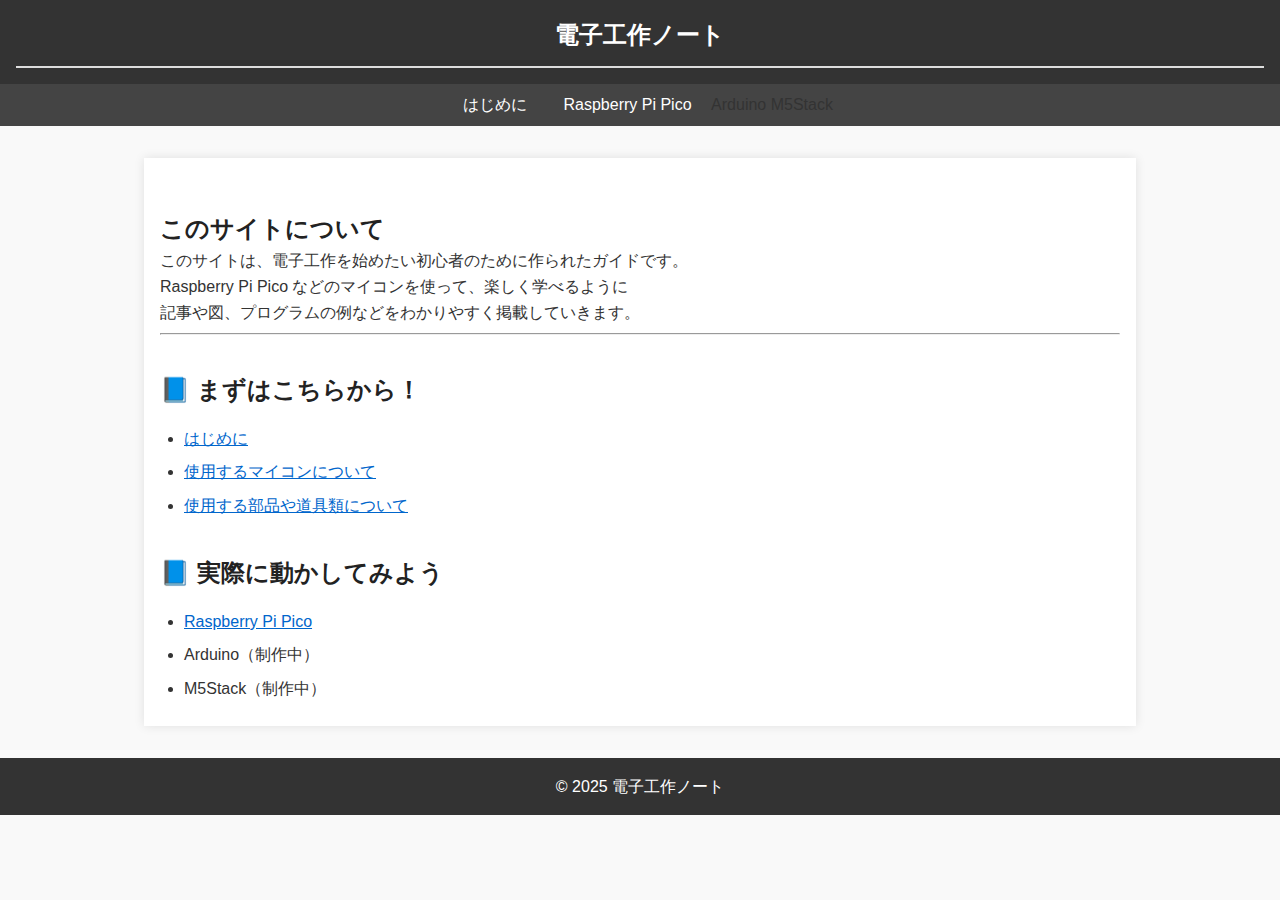
<file: index.html>
<!DOCTYPE html>
<html lang="ja">
<head>
  <meta charset="UTF-8">
  <title>電子工作ノート</title>
  <meta name="viewport" content="width=device-width, initial-scale=1.0">
  <link rel="stylesheet" href="stylesheet/style.css">
</head>
<body>

<header>
  <h1>電子工作ノート</h1>
</header>

<nav>
  <a href="intro/index.html">はじめに</a>
  <a href="raspberrypipico/index.html">Raspberry Pi Pico</a>
  Arduino
  M5Stack
</nav>

<main>
  <h2>このサイトについて</h2>
  <p>
    このサイトは、電子工作を始めたい初心者のために作られたガイドです。<br>
    Raspberry Pi Pico などのマイコンを使って、楽しく学べるように<br>
    記事や図、プログラムの例などをわかりやすく掲載していきます。
  </p>

  <hr>

  <h2>📘 まずはこちらから！</h2>
  <ul>
    <li><a href="intro/about.html">はじめに</a></li>
    <li><a href="intro/device-overview.html">使用するマイコンについて</a></li>
    <li><a href="intro/parts.html">使用する部品や道具類について</a></li>
  </ul>

  <h2>📘 実際に動かしてみよう</h2>
  <ul>
    <li><a href="raspberrypipico/index.html">Raspberry Pi Pico</a></li>
    <li>Arduino（制作中）</li>
    <li>M5Stack（制作中）</li>
  </ul>
</main>

<footer>
  &copy; 2025 電子工作ノート
</footer>

</body>
</html>
</file>
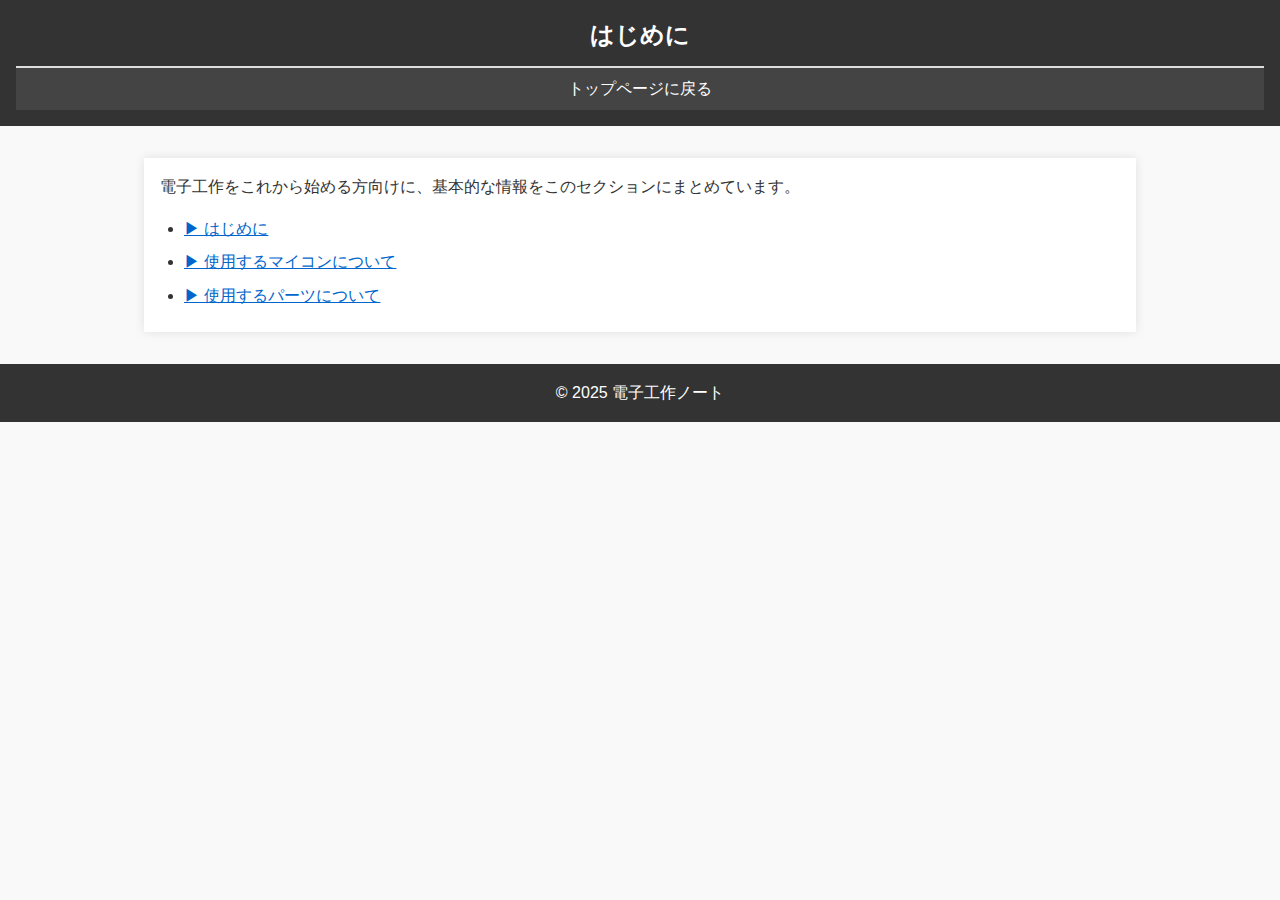
<file: intro/index.html>
<!DOCTYPE html>
<html lang="ja">
<head>
  <meta charset="UTF-8" />
  <meta name="viewport" content="width=device-width, initial-scale=1.0"/>
  <title>はじめに | 電子工作ノート</title>
  <link rel="stylesheet" href="/stylesheet/style.css" />
</head>
<body>
  <header>
    <h1>はじめに</h1>
    <nav>
      <a href="/">トップページに戻る</a>
    </nav>
  </header>

  <main>
    <section>
      <p>電子工作をこれから始める方向けに、基本的な情報をこのセクションにまとめています。</p>
      <ul>
        <li><a href="/intro/about.html">▶ はじめに</a></li>
        <li><a href="/intro/device-overview.html">▶ 使用するマイコンについて</a></li>
        <li><a href="/intro/parts.html">▶ 使用するパーツについて</a></li>
      </ul>
    </section>
  </main>

  <footer>
    <p>&copy; 2025 電子工作ノート</p>
  </footer>
</body>
</html>
</file>
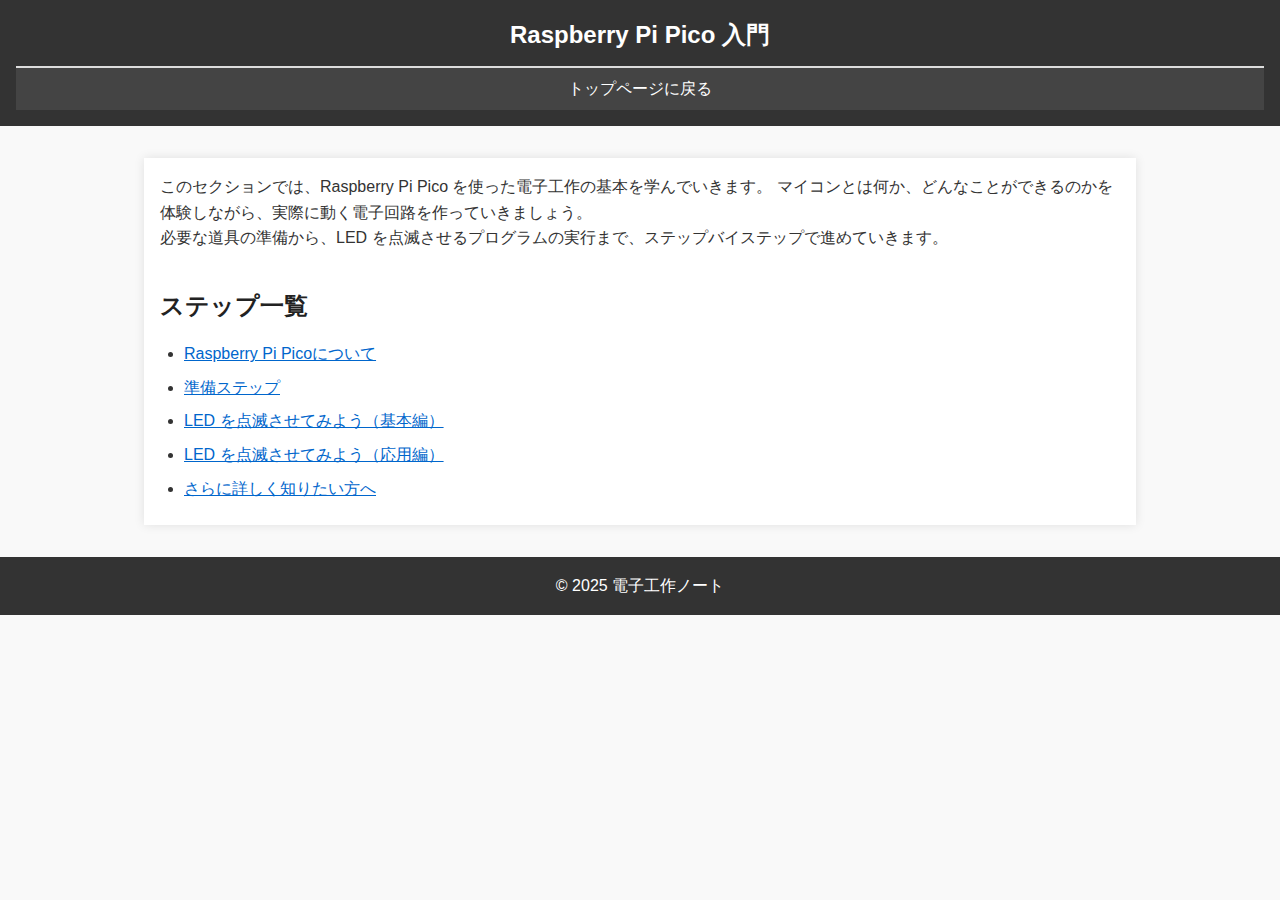
<file: raspberrypipico/index.html>
<!DOCTYPE html>
<html lang="ja">
<head>
  <meta charset="UTF-8">
  <title>Raspberry Pi Pico 入門 - 電子工作ノート</title>
  <link rel="stylesheet" href="../stylesheet/style.css">
</head>
<body>
  <header>
    <h1>Raspberry Pi Pico 入門</h1>
    <nav>
      <a href="../index.html">トップページに戻る</a>
    </nav>
  </header>

  <main>
    <section>
      <p>
        このセクションでは、Raspberry Pi Pico を使った電子工作の基本を学んでいきます。  
        マイコンとは何か、どんなことができるのかを体験しながら、実際に動く電子回路を作っていきましょう。
      </p>

      <p>
        必要な道具の準備から、LED を点滅させるプログラムの実行まで、ステップバイステップで進めていきます。
      </p>
    </section>

    <section>
      <h2>ステップ一覧</h2>
      <ul>
        <li><a href="about.html">Raspberry Pi Picoについて</a></li>
        <li><a href="prepare.html">準備ステップ</a></li>
        <li><a href="ledblink1.html">LED を点滅させてみよう（基本編）</a></li>
        <li><a href="ledblink2.html">LED を点滅させてみよう（応用編）</a></li>
        <li><a href="details.html">さらに詳しく知りたい方へ</a></li>
      </ul>
    </section>
  </main>

  <footer>
    &copy; 2025 電子工作ノート
  </footer>
</body>
</html>
</file>
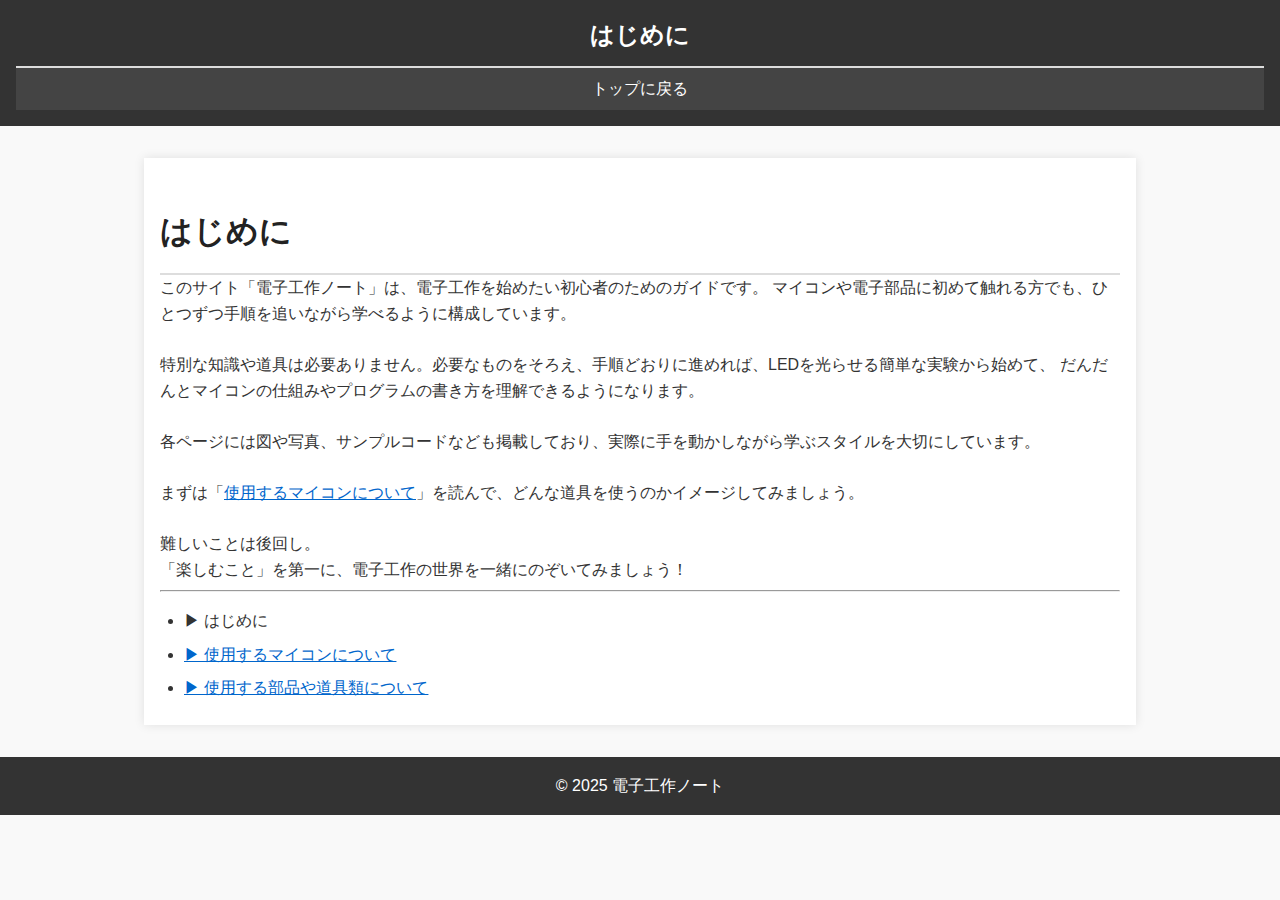
<file: intro/about.html>
<!DOCTYPE html>
<html lang="ja">
<head>
  <meta charset="UTF-8" />
  <meta name="viewport" content="width=device-width, initial-scale=1.0"/>
  <title>はじめに | 電子工作ノート</title>
  <link rel="stylesheet" href="../stylesheet/style.css" />
</head>
<body>
  <header>
    <h1>はじめに</h1>
    <nav>
      <a href="../index.html">トップに戻る</a>
    </nav>
  </header>

  <main>
    <section>

        <h1>はじめに</h1>

        <p>
        このサイト「電子工作ノート」は、電子工作を始めたい初心者のためのガイドです。
        マイコンや電子部品に初めて触れる方でも、ひとつずつ手順を追いながら学べるように構成しています。
        </p>
        <br>
        <p>
        特別な知識や道具は必要ありません。必要なものをそろえ、手順どおりに進めれば、LEDを光らせる簡単な実験から始めて、
        だんだんとマイコンの仕組みやプログラムの書き方を理解できるようになります。
        </p>
        <br>
        <p>
        各ページには図や写真、サンプルコードなども掲載しており、実際に手を動かしながら学ぶスタイルを大切にしています。
        </p>
        <br>
        <p>
        まずは「<a href="device-overview.html">使用するマイコンについて</a>」を読んで、どんな道具を使うのかイメージしてみましょう。
        </p>
        <br>
        <p>
        難しいことは後回し。<br>
        「楽しむこと」を第一に、電子工作の世界を一緒にのぞいてみましょう！
        </p>
        <hr>

        <ul>
        <li>▶ はじめに</li>
        <li><a href="device-overview.html">▶ 使用するマイコンについて</a></li>
        <li><a href="parts.html">▶ 使用する部品や道具類について</a></li>
      </ul>
    </section>
  </main>

  <footer>
    <p>&copy; 2025 電子工作ノート</p>
  </footer>
</body>
</html>
</file>
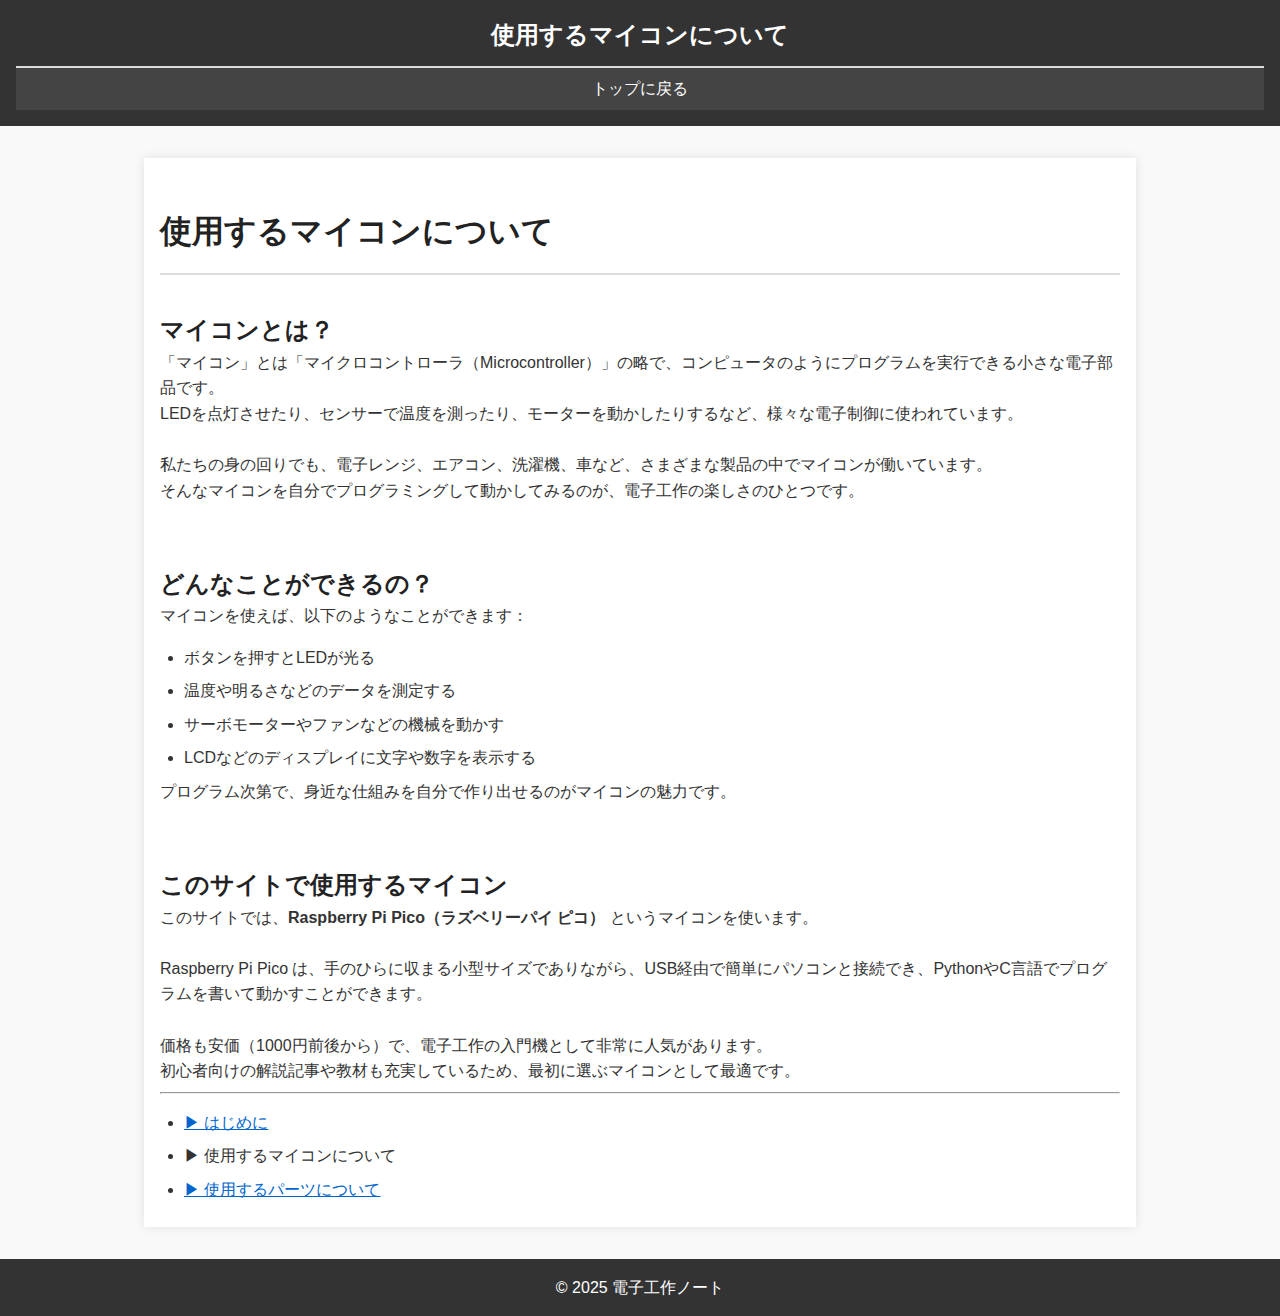
<file: intro/device-overview.html>
<!DOCTYPE html>
<html lang="ja">
<head>
  <meta charset="UTF-8" />
  <meta name="viewport" content="width=device-width, initial-scale=1.0"/>
  <title>使用するマイコンについて | 電子工作ノート</title>
  <link rel="stylesheet" href="../stylesheet/style.css" />
</head>
<body>
  <header>
    <h1>使用するマイコンについて</h1>
    <nav>
      <a href="../index.html">トップに戻る</a>
    </nav>
  </header>

  <main>
    <section>

      <h1>使用するマイコンについて</h1>

      <h2>マイコンとは？</h2>
      <p>
      「マイコン」とは「マイクロコントローラ（Microcontroller）」の略で、コンピュータのようにプログラムを実行できる小さな電子部品です。<br>
      LEDを点灯させたり、センサーで温度を測ったり、モーターを動かしたりするなど、様々な電子制御に使われています。
      </p>
      <br>
      <p>
      私たちの身の回りでも、電子レンジ、エアコン、洗濯機、車など、さまざまな製品の中でマイコンが働いています。<br>
      そんなマイコンを自分でプログラミングして動かしてみるのが、電子工作の楽しさのひとつです。
      </p>
      <br>

      <h2>どんなことができるの？</h2>
      <p>
      マイコンを使えば、以下のようなことができます：
      </p>
      <ul>
        <li>ボタンを押すとLEDが光る</li>
        <li>温度や明るさなどのデータを測定する</li>
        <li>サーボモーターやファンなどの機械を動かす</li>
        <li>LCDなどのディスプレイに文字や数字を表示する</li>
      </ul>
      <p>
      プログラム次第で、身近な仕組みを自分で作り出せるのがマイコンの魅力です。
      </p>
      <br>

      <h2>このサイトで使用するマイコン</h2>
      <p>
      このサイトでは、<strong>Raspberry Pi Pico（ラズベリーパイ ピコ）</strong> というマイコンを使います。
      </p>
      <br>

      <p>
      Raspberry Pi Pico は、手のひらに収まる小型サイズでありながら、USB経由で簡単にパソコンと接続でき、PythonやC言語でプログラムを書いて動かすことができます。
      </p>
      <br>

      <p>
      価格も安価（1000円前後から）で、電子工作の入門機として非常に人気があります。<br>
      初心者向けの解説記事や教材も充実しているため、最初に選ぶマイコンとして最適です。
      </p>
      <hr>


      <ul>
        <li><a href="about.html">▶ はじめに</a></li>
        <li>▶ 使用するマイコンについて</li>
        <li><a href="parts.html">▶ 使用するパーツについて</a></li>
      </ul>
    </section>
  </main>

  <footer>
    <p>&copy; 2025 電子工作ノート</p>
  </footer>
</body>
</html>
</file>
<file: stylesheet/style.css>
/* リセット */
body, h1, h2, h3, p, ul, ol, li, figure, footer, header, nav {
  margin: 0;
  padding: 0;
  box-sizing: border-box;
}

/* 全体 */
body {
  font-family: 'Helvetica Neue', sans-serif;
  line-height: 1.6;
  color: #333;
  background-color: #f9f9f9;
  padding: 0;
  margin: 0;
}

/* ヘッダー */
header {
  background: #333;
  color: white;
  padding: 1em;
  text-align: center;
}

header h1 {
  margin: 0;
  font-size: 1.5rem;
  color: #ffffff;
}

/* ナビゲーション */
nav {
  background: #444;
  padding: 0.5em;
  text-align: center;
}

nav a {
  color: white;
  text-decoration: none;
  margin: 0 1em;
}

nav a:hover {
  text-decoration: underline;
}

/* メイン */
main {
  max-width: 960px;
  margin: 2em auto;
  padding: 1em;
  background: white;
  box-shadow: 0 0 10px rgba(0,0,0,0.1);
}

/* フッター */
footer {
  background: #333;
  color: white;
  text-align: center;
  padding: 1em;
  margin-top: 2em;
}

/* 見出し */
h1, h2, h3 {
  margin-top: 1em;
  color: #222;
}

h1 {
  font-size: 2em;
  border-bottom: 2px solid #ddd;
  padding-bottom: 0.5em;
}

h2 {
  font-size: 1.5em;
  margin-top: 1.5em;
}

h3 {
  font-size: 1.2em;
}

/* リスト */
ul, ol {
  padding-left: 1.5em;
  margin-top: 1em;
}

li {
  margin-bottom: 0.5em;
}

/* リンク */
a {
  color: #0066cc;
}

a:hover {
  text-decoration: underline;
}

/* pre */
pre {
  background-color: #f4f4f4;
  border: 1px solid #ccc;
  padding: 1em;
  overflow-x: auto;
  border-radius: 6px;
  font-family: "Courier New", monospace;
  font-size: 0.95em;
}

/* code */
code {
  color: #333;
}
</file>
